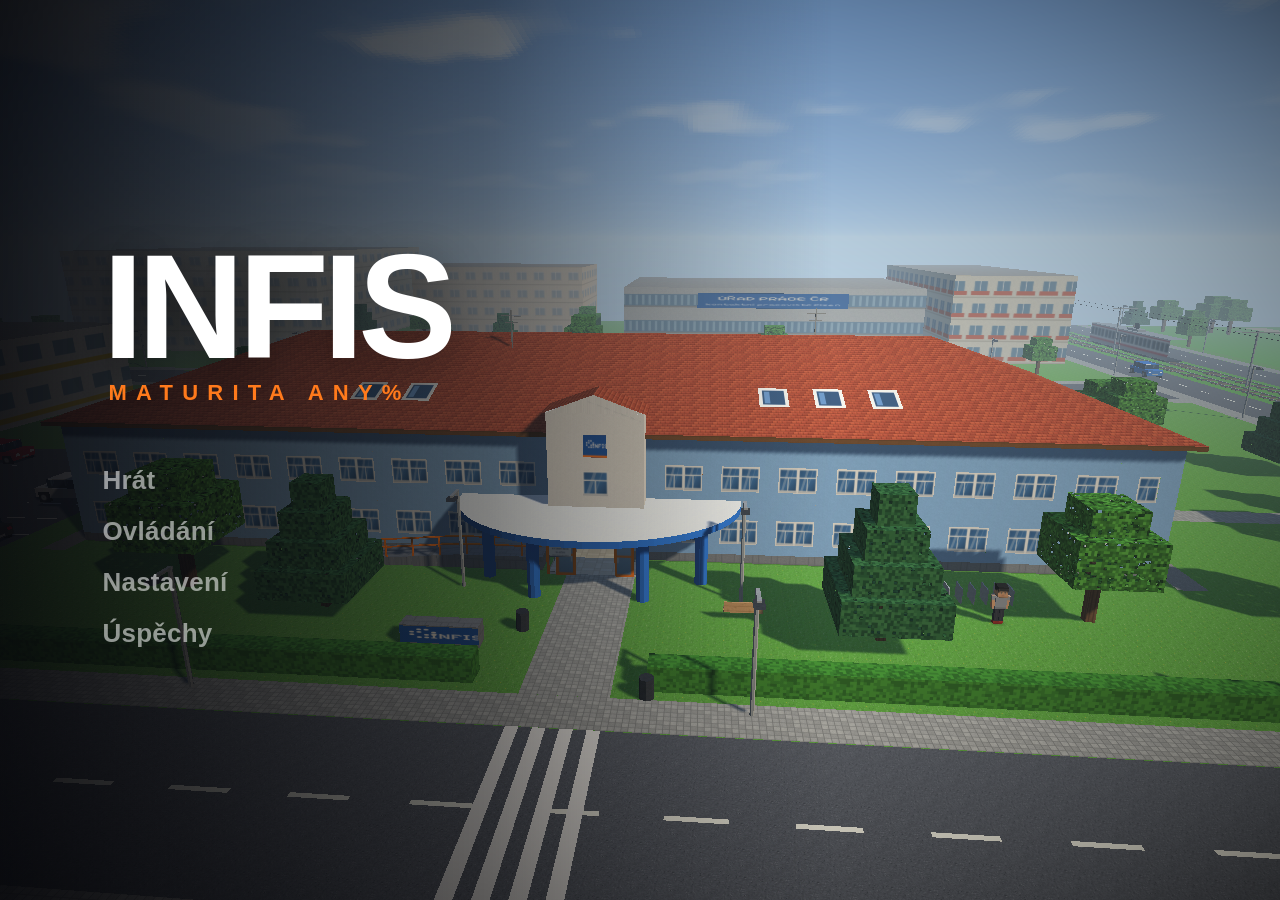
<file: index.html>
<!doctype html>
<html lang="cs">
<head>
  <meta charset="utf-8">
  <meta name="viewport" content="width=device-width, initial-scale=1, maximum-scale=1">
  <title>INFIS: MATURITA ANY%</title>
  <meta name="description" content="4 roky. 10 minut. 1 maturita.">
  <link rel="stylesheet" href="fonts/fonts.css">
  <link rel="stylesheet" href="style.css?v=16">
</head>
<body>
  <canvas id="gl"></canvas>
  <div id="world-ui"></div>

  <!-- HUD -->
  <div id="hud" class="hidden">
    <div id="hud-left">
      <div id="year-badge"><b id="year-num">1. ROČNÍK</b></div>
      <div id="room-name"></div>
    </div>
    <div id="hud-timer"><div id="timer">10:00</div></div>
    <div id="hud-right"><div id="objectives"></div></div>
    <canvas id="minimap" width="220" height="220"></canvas>
    <div id="prompt" class="hidden"></div>
    <div id="mt-panel" class="hidden"><span class="mt-name">MATURITRON</span><span id="mt-text"></span></div>
    <div id="arena-hud" class="hidden">
      <div id="arena-title"></div>
      <div id="arena-bar"><i></i></div>
      <div id="arena-hint"></div>
    </div>
    <div id="car-hud" class="hidden"><b id="speedo">0</b><span>km/h</span></div>
    <div id="toasts"></div>
    <div id="bigtitle"></div>
    <div id="popups"></div>
    <div id="qte" class="hidden"></div>
    <div id="hit-vignette"></div>
  </div>

  <!-- DIALOG -->
  <div id="dialogue" class="hidden">
    <div class="dl-inner">
      <div class="dl-portrait"><canvas id="portrait" width="40" height="40"></canvas></div>
      <div class="dl-body">
        <div id="dl-name"></div>
        <div id="dl-text"></div>
        <div id="dl-choices"></div>
      </div>
      <div id="dl-hint">▾</div>
    </div>
  </div>

  <div id="yearcard" class="hidden"><div class="yc-num"></div><div class="yc-sub"></div><div class="yc-note"></div></div>
  <div id="fade"></div>

  <!-- MENU -->
  <div id="menu" class="screen hidden">
    <div class="title-wrap">
      <h1><span class="t-infis">INFIS</span><span class="t-any">MATURITA ANY%</span></h1>
      <nav class="menu-list">
        <button data-act="start">Hrát</button>
        <button data-act="howto">Ovládání</button>
        <button data-act="settings">Nastavení</button>
        <button data-act="achievements">Úspěchy</button>
      </nav>
      <div id="ai-status" class="ai-status"></div>
    </div>
  </div>

  <div id="howto" class="screen hidden">
    <div class="card">
      <h2>Ovládání</h2>
      <div class="keys">
        <div><kbd>W A S D</kbd><span>Pohyb</span></div>
        <div><kbd>Myš</kbd><span>Kamera</span></div>
        <div><kbd>Shift</kbd><span>Sprint</span></div>
        <div><kbd>E</kbd><span>Použít</span></div>
        <div><kbd>Mezerník</kbd><span>Skok</span></div>
        <div><kbd>F</kbd><span>Auto</span></div>
        <div><kbd>V</kbd><span>Pohled</span></div>
        <div><kbd>Esc</kbd><span>Pauza</span></div>
      </div>
      <button data-act="back" class="primary">Zpět</button>
    </div>
  </div>

  <div id="settings" class="screen hidden">
    <div class="card">
      <h2>Nastavení</h2>
      <div class="settings-list">
        <label><span>Zvuky</span><input type="checkbox" data-set="sfx"></label>
        <label><span>Hudba</span><input type="checkbox" data-set="music"></label>
        <label><span>Hlas MATURITRONA</span><input type="checkbox" data-set="voice"></label>
        <label><span>Čas stojí při dialozích</span><input type="checkbox" data-set="pauseDialog"></label>
        <label><span>Pixelový filtr</span><input type="checkbox" data-set="pixel"></label>
        <label><span>Stíny</span><input type="checkbox" data-set="shadows"></label>
        <label><span>Obrátit osu Y</span><input type="checkbox" data-set="invertY"></label>
        <label><span>Citlivost myši</span><input type="range" min="0.3" max="2.5" step="0.1" data-set="sens"></label>
      </div>
      <button data-act="back" class="primary">Zpět</button>
    </div>
  </div>

  <div id="achievements" class="screen hidden">
    <div class="card wide">
      <h2>Úspěchy <small id="ach-count"></small></h2>
      <div id="ach-list"></div>
      <button data-act="back" class="primary">Zpět</button>
    </div>
  </div>

  <div id="pause" class="screen hidden">
    <div class="title-wrap">
      <h2 class="screen-title">Pauza</h2>
      <nav class="menu-list">
        <button data-act="resume">Pokračovat</button>
        <button data-act="settings">Nastavení</button>
        <button data-act="restart">Začít znovu</button>
        <button data-act="mainmenu">Hlavní menu</button>
      </nav>
    </div>
  </div>

  <div id="gameover" class="screen hidden">
    <div class="end">
      <div class="end-title red">Čas vypršel</div>
      <div class="end-sub">Věčný student</div>
      <div class="end-stats" id="go-stats"></div>
      <nav class="menu-list row">
        <button data-act="restart">Zkusit znovu</button>
        <button data-act="mainmenu">Menu</button>
      </nav>
    </div>
  </div>

  <div id="victory" class="screen hidden">
    <div class="end">
      <div class="end-title green">Maturita složena</div>
      <div class="vic-lines"><div>4 roky studia.</div><div>10 minut utrpení.</div><div>0 praktických zkušeností.</div></div>
      <div class="end-stats" id="vic-stats"></div>
      <div class="unlock">Nový level odemčen: <b>Úřad práce</b></div>
      <div id="vs-error" class="hidden">ERROR: MENTÁLNÍ KAPACITA NEDOSTATEČNÁ</div>
      <nav class="menu-list row">
        <button data-act="uni">Pokračovat na vysokou</button>
        <button data-act="credits">Titulky</button>
        <button data-act="restart">Hrát znovu</button>
      </nav>
    </div>
  </div>

  <div id="credits" class="screen hidden">
    <div class="credits-roll" id="credits-roll"></div>
    <button data-act="mainmenu" class="credits-btn">Menu</button>
  </div>

  <div id="loading"><div class="ld-title">INFIS</div><div class="ld-bar"><i id="ld-bar"></i></div><div id="ld-text"></div></div>

  <script src="js/config.js?v=16"></script>
  <script src="voice/voices.js?v=16"></script>
  <script src="js/util.js?v=16"></script>
  <script src="js/math.js?v=16"></script>
  <script src="js/gl.js?v=16"></script>
  <script src="js/textures.js?v=16"></script>
  <script src="js/mesh.js?v=16"></script>
  <script src="js/collision.js?v=16"></script>
  <script src="js/world.js?v=16"></script>
  <script src="js/characters.js?v=16"></script>
  <script src="js/vehicles.js?v=16"></script>
  <script src="js/audio.js?v=16"></script>
  <script src="js/entities.js?v=16"></script>
  <script src="assets/icons/manifest.js?v=16"></script>
  <script src="js/icons.js?v=16"></script>
  <script src="js/achievements.js?v=16"></script>
  <script src="js/ui.js?v=16"></script>
  <script src="js/dialogue.js?v=16"></script>
  <script src="js/arenas.js?v=16"></script>
  <script src="js/minigames.js?v=16"></script>
  <script src="js/director.js?v=16"></script>
  <script src="js/story.js?v=16"></script>
  <script src="js/main.js?v=16"></script>
</body>
</html>
</file>
<file: fonts/fonts.css>
/* Pixelify Sans — lokálně, plná podpora češtiny. Licence: SIL OFL 1.1 (OFL-PixelifySans.txt) */
@font-face { font-family: 'Pixelify Sans'; font-style: normal; font-weight: 400; font-display: block; src: url(./pixelify-sans-latin-ext-400-normal.woff2) format('woff2'); unicode-range: U+0100-02BA,U+02BD-02C5,U+02C7-02CC,U+02CE-02D7,U+02DD-02FF,U+0304,U+0308,U+0329,U+1D00-1DBF,U+1E00-1E9F,U+1EF2-1EFF,U+2020,U+20A0-20AB,U+20AD-20C0,U+2113,U+2C60-2C7F,U+A720-A7FF; }
@font-face { font-family: 'Pixelify Sans'; font-style: normal; font-weight: 400; font-display: block; src: url(./pixelify-sans-latin-400-normal.woff2) format('woff2'); unicode-range: U+0000-00FF,U+0131,U+0152-0153,U+02BB-02BC,U+02C6,U+02DA,U+02DC,U+0304,U+0308,U+0329,U+2000-206F,U+20AC,U+2122,U+2191,U+2193,U+2212,U+2215,U+FEFF,U+FFFD; }
@font-face { font-family: 'Pixelify Sans'; font-style: normal; font-weight: 500; font-display: block; src: url(./pixelify-sans-latin-ext-500-normal.woff2) format('woff2'); unicode-range: U+0100-02BA,U+02BD-02C5,U+02C7-02CC,U+02CE-02D7,U+02DD-02FF,U+0304,U+0308,U+0329,U+1D00-1DBF,U+1E00-1E9F,U+1EF2-1EFF,U+2020,U+20A0-20AB,U+20AD-20C0,U+2113,U+2C60-2C7F,U+A720-A7FF; }
@font-face { font-family: 'Pixelify Sans'; font-style: normal; font-weight: 500; font-display: block; src: url(./pixelify-sans-latin-500-normal.woff2) format('woff2'); unicode-range: U+0000-00FF,U+0131,U+0152-0153,U+02BB-02BC,U+02C6,U+02DA,U+02DC,U+0304,U+0308,U+0329,U+2000-206F,U+20AC,U+2122,U+2191,U+2193,U+2212,U+2215,U+FEFF,U+FFFD; }
@font-face { font-family: 'Pixelify Sans'; font-style: normal; font-weight: 700; font-display: block; src: url(./pixelify-sans-latin-ext-700-normal.woff2) format('woff2'); unicode-range: U+0100-02BA,U+02BD-02C5,U+02C7-02CC,U+02CE-02D7,U+02DD-02FF,U+0304,U+0308,U+0329,U+1D00-1DBF,U+1E00-1E9F,U+1EF2-1EFF,U+2020,U+20A0-20AB,U+20AD-20C0,U+2113,U+2C60-2C7F,U+A720-A7FF; }
@font-face { font-family: 'Pixelify Sans'; font-style: normal; font-weight: 700; font-display: block; src: url(./pixelify-sans-latin-700-normal.woff2) format('woff2'); unicode-range: U+0000-00FF,U+0131,U+0152-0153,U+02BB-02BC,U+02C6,U+02DA,U+02DC,U+0304,U+0308,U+0329,U+2000-206F,U+20AC,U+2122,U+2191,U+2193,U+2212,U+2215,U+FEFF,U+FFFD; }

@font-face { font-family: 'Pixelify Sans'; font-style: normal; font-weight: 600; font-display: block; src: url(./pixelify-sans-latin-ext-600-normal.woff2) format('woff2'); unicode-range: U+0100-02BA,U+02BD-02C5,U+02C7-02CC,U+02CE-02D7,U+02DD-02FF,U+0304,U+0308,U+0329,U+1D00-1DBF,U+1E00-1E9F,U+1EF2-1EFF,U+2020,U+20A0-20AB,U+20AD-20C0,U+2113,U+2C60-2C7F,U+A720-A7FF; }
@font-face { font-family: 'Pixelify Sans'; font-style: normal; font-weight: 600; font-display: block; src: url(./pixelify-sans-latin-600-normal.woff2) format('woff2'); unicode-range: U+0000-00FF,U+0131,U+0152-0153,U+02BB-02BC,U+02C6,U+02DA,U+02DC,U+0304,U+0308,U+0329,U+2000-206F,U+20AC,U+2122,U+2191,U+2193,U+2212,U+2215,U+FEFF,U+FFFD; }
</file>
<file: style.css>
/* =============================================================
   INFIS: MATURITA ANY% — UI
   Minimalistický HUD bez rámečků, čitelný přes 3D scénu.
   ============================================================= */
:root {
  --orange: #ff7a1c;
  --blue: #2a6bd1;
  --text: #ffffff;
  --muted: rgba(255, 255, 255, 0.62);
  --dim: rgba(255, 255, 255, 0.38);
  --green: #4dff8f;
  --red: #ff4d5e;
  --yellow: #ffd23f;
  --glass: rgba(12, 14, 20, 0.62);
  --line: rgba(255, 255, 255, 0.10);
  --font: "SF Pro Display", -apple-system, BlinkMacSystemFont, "Segoe UI Variable Display", "Segoe UI", Roboto, "Helvetica Neue", Arial, sans-serif;
  --shadow: 0 1px 2px rgba(0, 0, 0, 0.7), 0 2px 12px rgba(0, 0, 0, 0.45);
}
* { box-sizing: border-box; margin: 0; padding: 0; }
html, body { width: 100%; height: 100%; overflow: hidden; background: #07080b; color: var(--text); font-family: var(--font); -webkit-font-smoothing: antialiased; user-select: none; -webkit-user-select: none; }
canvas#gl { position: fixed; inset: 0; width: 100vw; height: 100vh; display: block; cursor: crosshair; }
.hidden { display: none !important; }
button { font-family: var(--font); }

/* ---------------- HUD ---------------- */
#hud { position: fixed; inset: 0; pointer-events: none; z-index: 5; text-shadow: var(--shadow); }
#hud-left { position: absolute; left: 32px; top: 28px; }
#year-badge b { font-size: 15px; font-weight: 700; letter-spacing: 0.14em; color: var(--muted); }
#room-name { margin-top: 6px; font-size: 13px; font-weight: 600; letter-spacing: 0.14em; color: var(--dim); opacity: 0; transition: opacity .5s; }
#room-name.show { opacity: 1; }

#hud-timer { position: absolute; left: 50%; top: 18px; transform: translateX(-50%); }
#timer { font-size: 44px; font-weight: 700; letter-spacing: 0.02em; font-variant-numeric: tabular-nums; line-height: 1; transition: color .3s; }
#hud-timer.warn #timer { color: var(--yellow); }
#hud-timer.crit #timer { color: var(--red); animation: tpulse .5s infinite alternate; }
#hud-timer.bonus #timer { color: var(--green); }
@keyframes tpulse { to { transform: scale(1.07); } }

#hud-right { position: absolute; right: 32px; top: 28px; display: flex; flex-direction: column; align-items: flex-end; }
#objectives { display: flex; flex-direction: column; align-items: flex-end; gap: 8px; max-width: 360px; }
.obj { display: flex; align-items: center; gap: 10px; font-size: 16px; font-weight: 600; text-align: right; transition: opacity .6s, transform .6s; }
.obj .ic { width: 34px; height: 34px; flex: 0 0 34px; display: flex; align-items: center; justify-content: center; }
.obj .ic img { width: 34px; height: 34px; object-fit: contain; filter: drop-shadow(0 2px 4px rgba(0,0,0,.5)); }
.obj .dot { width: 8px; height: 8px; border-radius: 50%; background: var(--yellow); box-shadow: 0 0 10px rgba(255,210,63,.7); }
.obj .sub { display: block; font-size: 13px; font-weight: 500; color: var(--muted); }
.obj.done { opacity: .35; }
.obj.done .dot { background: var(--green); box-shadow: none; }
.obj.opt .dot { background: #c99bff; box-shadow: 0 0 10px rgba(201,155,255,.6); }
.obj.flash { animation: objflash .9s; }
@keyframes objflash { 30% { transform: translateX(-10px); color: var(--green); } }

#minimap { position: absolute; left: 32px; bottom: 32px; width: 170px; height: 170px; border-radius: 50%; box-shadow: 0 0 0 2px rgba(255,255,255,.14), 0 10px 30px rgba(0,0,0,.5); background: #142018; }

#prompt { position: absolute; left: 50%; bottom: 150px; transform: translateX(-50%); font-size: 17px; font-weight: 600; white-space: nowrap; display: flex; gap: 22px; }
#prompt .pr { display: flex; align-items: center; gap: 10px; }
kbd { display: inline-flex; align-items: center; justify-content: center; min-width: 30px; height: 30px; padding: 0 8px; border-radius: 7px; background: rgba(255,255,255,.95); color: #111; font: 700 14px var(--font); text-shadow: none; box-shadow: 0 2px 0 rgba(0,0,0,.35); }

/* MATURITRON = titulky dole uprostřed */
#mt-panel { position: absolute; left: 50%; bottom: 64px; transform: translateX(-50%); width: max-content; max-width: max(300px, min(900px, calc(100vw - 480px))); text-align: center; font-size: 21px; font-weight: 600; line-height: 1.35; animation: subin .25s ease-out; }
.mt-name { color: var(--green); font-weight: 700; margin-right: 8px; }
#mt-panel.angry .mt-name { color: var(--red); }
@keyframes subin { from { opacity: 0; transform: translate(-50%, 6px); } }

#arena-hud { position: absolute; left: 50%; top: 84px; transform: translateX(-50%); text-align: center; }
#arena-title { font-size: 22px; font-weight: 800; letter-spacing: 0.06em; }
#arena-bar { margin: 10px auto 8px; width: 260px; height: 4px; background: rgba(255,255,255,.2); border-radius: 4px; overflow: hidden; }
#arena-bar i { display: block; height: 100%; width: 0; background: var(--yellow); transition: width .25s; }
#arena-hint { font-size: 14px; font-weight: 500; color: var(--muted); }

#car-hud { position: absolute; right: 36px; bottom: 30px; text-align: right; }
#car-hud b { font-size: 56px; font-weight: 800; font-variant-numeric: tabular-nums; line-height: 1; }
#car-hud span { display: block; font-size: 13px; font-weight: 600; letter-spacing: .16em; color: var(--muted); }

#toasts { position: absolute; right: 32px; top: 42%; display: flex; flex-direction: column; gap: 10px; align-items: flex-end; }
.toast { display: flex; align-items: center; gap: 14px; padding: 10px 18px 10px 10px; border-radius: 14px; background: var(--glass); backdrop-filter: blur(14px); -webkit-backdrop-filter: blur(14px); box-shadow: 0 10px 30px rgba(0,0,0,.35), inset 0 0 0 1px var(--line); text-shadow: none; animation: toastin .5s cubic-bezier(.2,1.4,.4,1); }
.toast .ic { width: 48px; height: 48px; display: flex; align-items: center; justify-content: center; font-size: 30px; }
.toast .ic img { width: 48px; height: 48px; object-fit: contain; }
.toast .tn { font-size: 16px; font-weight: 700; }
.toast .tt { font-size: 12px; font-weight: 600; letter-spacing: .12em; color: var(--yellow); margin-bottom: 2px; }
.toast.out { animation: toastout .4s forwards; }
@keyframes toastin { from { transform: translateX(40px); opacity: 0; } }
@keyframes toastout { to { transform: translateX(40px); opacity: 0; } }

#bigtitle { position: absolute; left: 0; right: 0; top: 34%; text-align: center; font-size: 64px; font-weight: 800; letter-spacing: 0.02em; opacity: 0; transform: scale(.96); transition: opacity .3s, transform .3s; padding: 0 30px; text-shadow: 0 4px 30px rgba(0,0,0,.6); }
#bigtitle.show { opacity: 1; transform: none; }
#bigtitle small { display: block; font-size: 18px; font-weight: 600; color: var(--muted); letter-spacing: .04em; margin-top: 10px; }

#popups { position: absolute; inset: 0; }
.popup { position: absolute; width: 320px; background: #fff; color: #222; border-radius: 14px; box-shadow: 0 20px 50px rgba(0,0,0,.5); overflow: hidden; animation: popin .3s cubic-bezier(.2,1.5,.4,1); font-size: 16px; text-shadow: none; }
.popup .ph { background: #2b7de9; color: #fff; padding: 8px 14px; display: flex; justify-content: space-between; font-size: 14px; font-weight: 700; }
.popup .pb { padding: 14px; font-weight: 500; }
.popup .pk { margin-top: 8px; font-size: 12px; color: #888; }
@keyframes popin { from { transform: scale(.4); opacity: 0; } }

#qte { position: absolute; left: 50%; top: 40%; transform: translate(-50%, -50%); text-align: center; }
#qte .qw { font-size: 18px; font-weight: 600; color: var(--muted); }
#qte .qk { margin: 14px auto 10px; width: 96px; height: 96px; border-radius: 20px; background: #fff; color: #111; font-size: 56px; font-weight: 800; display: flex; align-items: center; justify-content: center; text-shadow: none; box-shadow: 0 6px 0 rgba(0,0,0,.35), 0 20px 50px rgba(0,0,0,.4); }
#qte .qbar { width: 200px; height: 4px; margin: 0 auto; background: rgba(255,255,255,.2); border-radius: 4px; overflow: hidden; }
#qte .qbar i { display: block; height: 100%; background: var(--yellow); }

#hit-vignette { position: absolute; inset: 0; box-shadow: inset 0 0 180px rgba(255,0,30,.8); opacity: 0; transition: opacity .15s; }
#hit-vignette.on { opacity: 1; }

/* texty ve světě */
#world-ui { position: fixed; inset: 0; pointer-events: none; z-index: 4; overflow: hidden; }
.wl { position: absolute; transform: translate(-50%, -100%); white-space: nowrap; text-align: center; text-shadow: var(--shadow); }
.wl.name { font-size: 14px; font-weight: 700; letter-spacing: .04em; }
.wl.name small { display: none; }
.wl.float { font-size: 24px; font-weight: 800; }
.wl.bubble { background: #fff; color: #111; font-size: 15px; font-weight: 700; padding: 6px 12px; border-radius: 12px; text-shadow: none; box-shadow: 0 6px 18px rgba(0,0,0,.35); }
.wl.bubble:after { content: ''; position: absolute; left: 50%; bottom: -8px; margin-left: -7px; border: 7px solid transparent; border-top-color: #fff; border-bottom: 0; }

/* ---------------- DIALOG ---------------- */
#dialogue { position: fixed; left: 0; right: 0; bottom: 0; z-index: 8; padding: 90px 0 34px; background: linear-gradient(to top, rgba(0,0,0,.82), rgba(0,0,0,.55) 55%, transparent); animation: dlin .2s ease-out; }
.dl-inner { position: relative; width: min(980px, 92vw); margin: 0 auto; display: flex; gap: 22px; align-items: flex-start; }
@keyframes dlin { from { opacity: 0; } }
.dl-portrait { flex: 0 0 96px; height: 96px; border-radius: 18px; overflow: hidden; background: radial-gradient(circle at 50% 35%, #34405e, #121724); box-shadow: 0 8px 24px rgba(0,0,0,.4), inset 0 0 0 1px var(--line); }
#portrait { width: 96px; height: 96px; image-rendering: pixelated; display: block; }
.dl-portrait.mt { background: radial-gradient(circle, #0b3a1d, #02100a); }
.dl-portrait.none { display: none; }
.dl-body { flex: 1; min-height: 96px; }
#dl-name { font-size: 14px; font-weight: 700; letter-spacing: .14em; color: var(--orange); margin-bottom: 8px; text-transform: uppercase; }
#dl-name small { display: none; }
#dl-text { font-size: 25px; font-weight: 600; line-height: 1.38; text-shadow: 0 2px 8px rgba(0,0,0,.6); }
#dl-text.narr { color: rgba(255,255,255,.8); font-style: italic; font-weight: 500; }
#dl-choices { display: flex; flex-direction: column; gap: 6px; margin-top: 14px; pointer-events: auto; }
.choice { display: flex; align-items: center; gap: 14px; font-size: 20px; font-weight: 600; padding: 9px 14px; border-radius: 12px; cursor: pointer; transition: background .12s, transform .12s; color: rgba(255,255,255,.75); }
.choice b { display: inline-flex; align-items: center; justify-content: center; width: 26px; height: 26px; border-radius: 7px; background: rgba(255,255,255,.14); color: #fff; font-size: 14px; }
.choice.sel, .choice:hover { background: rgba(255,255,255,.12); color: #fff; transform: translateX(4px); }
.choice.sel b, .choice:hover b { background: #fff; color: #111; }
#dl-hint { position: absolute; right: 0; bottom: -6px; font-size: 18px; color: var(--muted); animation: bob 1s infinite; }
@keyframes bob { 50% { transform: translateY(4px); } }

#yearcard { position: fixed; inset: 0; z-index: 9; display: flex; flex-direction: column; align-items: center; justify-content: center; background: radial-gradient(ellipse at center, rgba(8,10,16,.75), rgba(4,5,8,.96)); animation: ycin .6s; }
#yearcard .yc-num { font-size: 104px; font-weight: 800; letter-spacing: -0.02em; animation: ycpop .7s cubic-bezier(.2,1.1,.3,1); }
#yearcard .yc-sub { font-size: 18px; font-weight: 700; letter-spacing: .3em; color: var(--orange); margin-top: 6px; }
#yearcard .yc-note { display: none; }
@keyframes ycin { from { opacity: 0; } }
@keyframes ycpop { from { transform: scale(1.15); opacity: 0; letter-spacing: .2em; } }

#fade { position: fixed; inset: 0; background: #000; opacity: 0; pointer-events: none; z-index: 20; transition: opacity .35s; }
#fade.on { opacity: 1; }

/* ---------------- MENU ---------------- */
.screen { position: fixed; inset: 0; z-index: 10; display: flex; align-items: center; justify-content: center; padding: 24px; }
#menu, #pause { justify-content: flex-start; padding-left: 8vw; background: linear-gradient(90deg, rgba(5,6,10,.88) 0%, rgba(5,6,10,.5) 38%, rgba(5,6,10,0) 65%); }
#pause { background: rgba(5,6,10,.62); backdrop-filter: blur(6px); -webkit-backdrop-filter: blur(6px); }
.title-wrap { max-width: 560px; }
h1 { line-height: .86; margin-bottom: 54px; }
.t-infis { display: block; font-size: 148px; font-weight: 900; letter-spacing: -0.04em; color: #fff; text-shadow: 0 10px 40px rgba(0,0,0,.4); }
.t-any { display: block; font-size: 22px; font-weight: 700; letter-spacing: .42em; color: var(--orange); margin-top: 14px; padding-left: 6px; }
.screen-title { font-size: 56px; font-weight: 800; letter-spacing: -0.02em; margin-bottom: 36px; }
.menu-list { display: flex; flex-direction: column; align-items: flex-start; gap: 4px; }
.menu-list.row { flex-direction: row; justify-content: center; flex-wrap: wrap; gap: 10px; margin-top: 34px; }
.menu-list button { position: relative; font-size: 26px; font-weight: 700; color: rgba(255,255,255,.55); background: none; border: 0; padding: 8px 22px 8px 0; cursor: pointer; letter-spacing: .01em; transition: color .15s, padding .2s; text-align: left; }
.menu-list button:before { content: ''; position: absolute; left: -26px; top: 50%; width: 10px; height: 10px; margin-top: -5px; border-radius: 50%; background: var(--orange); opacity: 0; transform: scale(.4); transition: opacity .15s, transform .2s; }
.menu-list button:hover, .menu-list button:focus-visible { color: #fff; outline: none; padding-left: 6px; }
.menu-list button:hover:before, .menu-list button:focus-visible:before { opacity: 1; transform: none; }
.menu-list.row button { font-size: 17px; padding: 12px 22px; border-radius: 12px; background: rgba(255,255,255,.08); color: #fff; }
.menu-list.row button:first-child { background: #fff; color: #111; }
.menu-list.row button:hover { padding-left: 22px; background: rgba(255,255,255,.18); }
.menu-list.row button:first-child:hover { background: #ffe9d6; }
.menu-list.row button:before { display: none; }
.ai-status { margin-top: 40px; font-size: 13px; font-weight: 600; letter-spacing: .1em; color: var(--green); }
.ai-status:empty { display: none; }

.card { background: rgba(14,16,22,.82); backdrop-filter: blur(20px); -webkit-backdrop-filter: blur(20px); border-radius: 22px; padding: 34px 38px; max-width: 560px; width: 100%; box-shadow: 0 30px 80px rgba(0,0,0,.55), inset 0 0 0 1px var(--line); max-height: 90vh; overflow: auto; }
.card.wide { max-width: 940px; }
.card h2 { font-size: 30px; font-weight: 800; margin-bottom: 22px; letter-spacing: -0.01em; }
.card h2 small { font-size: 16px; font-weight: 600; color: var(--muted); margin-left: 8px; }
.card button.primary { margin-top: 8px; font-size: 16px; font-weight: 700; padding: 12px 26px; border-radius: 12px; border: 0; background: #fff; color: #111; cursor: pointer; }
.card button.primary:hover { background: #ffe9d6; }
.keys { display: grid; grid-template-columns: 1fr 1fr; gap: 12px 26px; margin-bottom: 24px; }
.keys div { display: flex; align-items: center; justify-content: space-between; gap: 12px; font-size: 16px; font-weight: 600; color: rgba(255,255,255,.8); }
.keys kbd { min-width: 40px; }
.settings-list { display: flex; flex-direction: column; margin-bottom: 22px; }
.settings-list label { display: flex; justify-content: space-between; align-items: center; font-size: 17px; font-weight: 600; padding: 13px 2px; border-bottom: 1px solid var(--line); cursor: pointer; gap: 16px; }
.settings-list input[type=checkbox] { appearance: none; -webkit-appearance: none; width: 44px; height: 26px; border-radius: 26px; background: rgba(255,255,255,.2); position: relative; cursor: pointer; transition: background .2s; flex: 0 0 44px; }
.settings-list input[type=checkbox]:after { content: ''; position: absolute; left: 3px; top: 3px; width: 20px; height: 20px; border-radius: 50%; background: #fff; transition: transform .2s; }
.settings-list input[type=checkbox]:checked { background: var(--orange); }
.settings-list input[type=checkbox]:checked:after { transform: translateX(18px); }
.settings-list input[type=range] { width: 180px; accent-color: var(--orange); }
#ach-list { display: grid; grid-template-columns: repeat(auto-fill, minmax(260px, 1fr)); gap: 10px; margin-bottom: 22px; }
.ach { display: flex; gap: 12px; align-items: center; padding: 10px 12px; border-radius: 14px; background: rgba(255,255,255,.05); }
.ach .ic { width: 44px; height: 44px; flex: 0 0 44px; display: flex; align-items: center; justify-content: center; font-size: 26px; }
.ach .ic img { width: 44px; height: 44px; object-fit: contain; }
.ach b { display: block; font-size: 14px; font-weight: 700; }
.ach span { font-size: 12px; color: var(--muted); }
.ach.locked { opacity: .35; filter: grayscale(1); }

.end { text-align: center; max-width: 760px; }
.end-title { font-size: 84px; font-weight: 900; letter-spacing: -0.03em; line-height: 1; }
.end-title.red { color: var(--red); } .end-title.green { color: #fff; }
.end-sub { margin-top: 14px; font-size: 18px; font-weight: 700; letter-spacing: .3em; color: var(--yellow); text-transform: uppercase; }
.end-stats { margin-top: 22px; font-size: 15px; font-weight: 600; color: var(--muted); }
.vic-lines { margin-top: 22px; }
.vic-lines div { font-size: 24px; font-weight: 700; margin: 6px 0; animation: ycin 1s both; color: rgba(255,255,255,.85); }
.vic-lines div:nth-child(2) { animation-delay: .5s; } .vic-lines div:nth-child(3) { animation-delay: 1s; color: var(--orange); }
.unlock { margin-top: 26px; font-size: 16px; font-weight: 600; color: var(--muted); letter-spacing: .06em; text-transform: uppercase; }
.unlock b { color: #fff; }
#vs-error { margin-top: 14px; font-size: 18px; font-weight: 800; color: var(--red); letter-spacing: .06em; animation: shake .3s 3; }
@keyframes shake { 25% { transform: translateX(-8px); } 75% { transform: translateX(8px); } }

#credits { background: #000; overflow: hidden; }
.credits-roll { position: absolute; left: 0; right: 0; top: 100%; text-align: center; font-size: 22px; font-weight: 600; line-height: 1.8; color: rgba(255,255,255,.85); animation: roll 38s linear forwards; }
.credits-roll h3 { color: var(--muted); font-size: 13px; letter-spacing: .3em; font-weight: 700; text-transform: uppercase; margin-top: 46px; }
.credits-roll .small { color: var(--dim); font-size: 15px; }
@keyframes roll { to { transform: translateY(calc(-100% - 100vh)); } }
.credits-btn { position: absolute; bottom: 24px; right: 24px; font-size: 15px; font-weight: 700; padding: 10px 20px; border: 0; border-radius: 12px; background: rgba(255,255,255,.12); color: #fff; cursor: pointer; }

#loading { position: fixed; inset: 0; z-index: 30; background: #07080b; display: flex; flex-direction: column; align-items: center; justify-content: center; transition: opacity .6s; }
#loading.done { opacity: 0; pointer-events: none; }
.ld-title { font-size: 96px; font-weight: 900; letter-spacing: -0.04em; }
.ld-bar { width: 220px; height: 3px; margin-top: 18px; background: rgba(255,255,255,.14); border-radius: 3px; overflow: hidden; }
.ld-bar i { display: block; height: 100%; width: 0; background: var(--orange); transition: width .25s; }
#ld-text { margin-top: 14px; font-size: 13px; color: var(--dim); min-height: 16px; }

@media (max-width: 1100px) {
  .t-infis { font-size: 104px; } #timer { font-size: 36px; }
  #objectives { max-width: 260px; } .obj { font-size: 14px; }
  #minimap { width: 130px; height: 130px; } #dl-text { font-size: 21px; }
  #bigtitle { font-size: 44px; } .end-title { font-size: 56px; }
}
@media (max-width: 700px) {
  #menu, #pause { padding-left: 24px; } .t-infis { font-size: 80px; }
  .menu-list.row button { width: 100%; }
}

.star { display: inline-flex; width: 40px; height: 40px; border-radius: 50%; align-items: center; justify-content: center; background: linear-gradient(180deg, #ffd23f, #ff8a1c); color: #fff; font-size: 20px; box-shadow: inset 0 -3px 0 rgba(0,0,0,.18), 0 4px 10px rgba(255,138,28,.35); text-shadow: none; }
</file>
